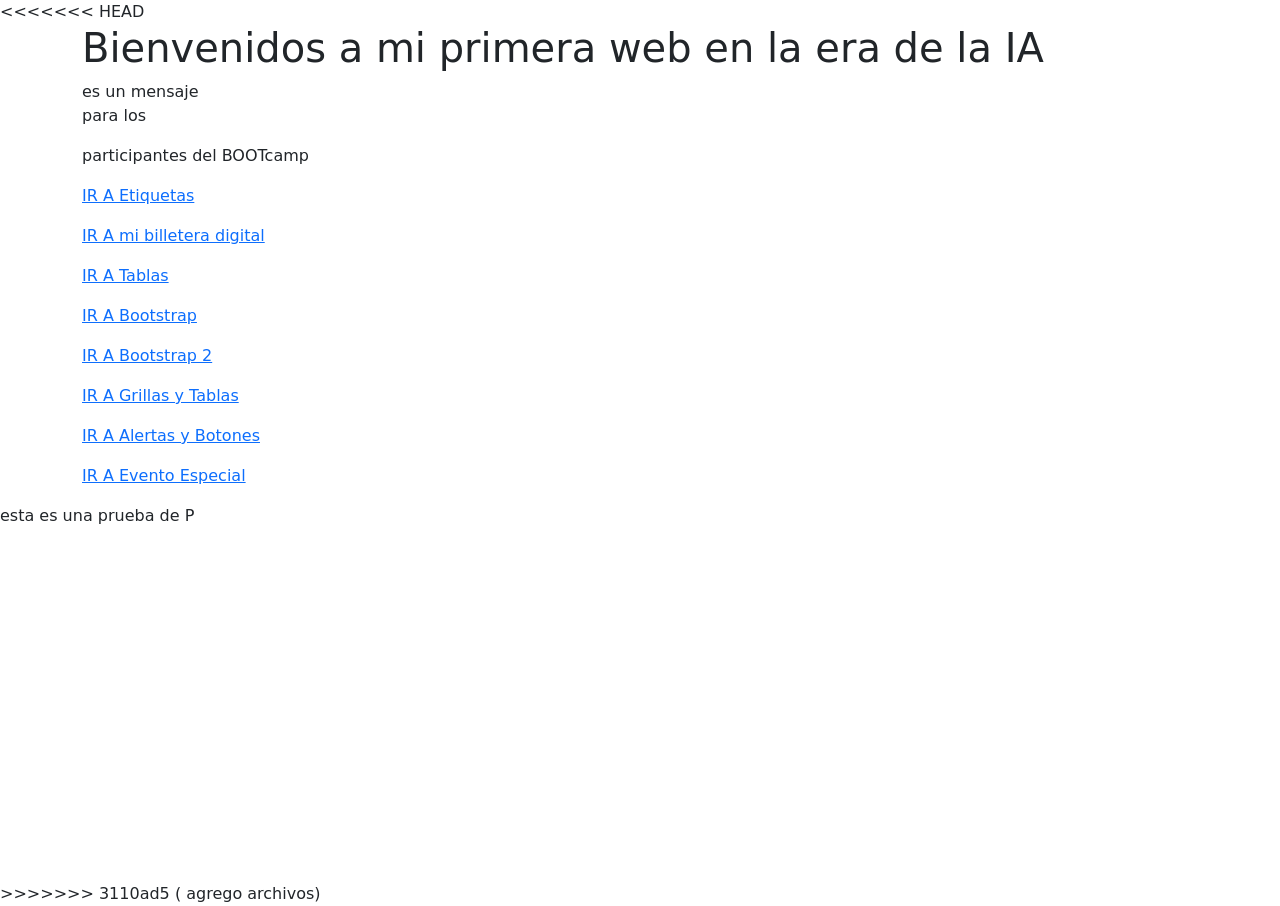
<file: index.html>
<<<<<<< HEAD
<!DOCTYPE html>
<html lang="en">
<head>
    <meta charset="UTF-8">
    <meta name="viewport" content="width=device-width, initial-scale=1.0">
    <link rel="stylesheet" href="https://cdn.jsdelivr.net/npm/bootstrap@5.3.3/dist/css/bootstrap.min.css">


    <title>Mi Primera Web en la era de la IA</title>

</head>
<body>
<script
src="https://cdn.jsdelivr.net/npm/bootstrap@5.3.3/dist/js/bootstrap.bundle.min.js">
</script>
<div class="container">
    <h1>Bienvenidos a mi primera web en la era de la IA</h1>
    <p>    es un mensaje <br> para los <br>
    </p>participantes del BOOTcamp<p></p>
    <A HREF=etiquetas.html>IR A Etiquetas</A>
    <p></p>
    <A HREF=mi_billetera.html>IR A mi billetera digital</A>
    <p></p>
    <A HREF=tablas.html>IR A Tablas </A>
    <p></p>
    <A HREF=bootstrap.html>IR A Bootstrap </A>
    <p></p>
    <a href="bootstrap2.html">IR A Bootstrap 2</a>
    <p></p>
    <a href="grillasytablas.html">IR A Grillas y Tablas</a>
    <p> </p>
    <A HREF=alertasybotones.html>IR A Alertas y Botones</A>
    <p></p>
    <a href="evento.html">IR A Evento Especial</a>
    <p></p>
    
    


     

</div>


<p>esta es una prueba de P</p>
<p> </p>


<iframe width="560" height="315" src="https://www.youtube.com/embed/2dP-OxMbukw?si=pWIRiriOk6v_nre8&a=1" frameborder="0" allow="accelerometer; autoplay; " allowfullscreen></iframe>

</body>

<! -- <iframe width="560" height="315" src="https://www.youtube.com/embed/kPHdDl0cAvY?si=lhJJDJKux06_F71O&autoplay=1"  frameborder="0" allow="accelerometer; autoplay; " allowfullscreen></iframe>

<iframe width="560" height="315" src="https://www.youtube.com/embed/8UoMY6oN1tg?si=RaqlZ6ol7BUoZmFT&autoplay=1"  frameborder="0" allow="accelerometer; autoplay; " allowfullscreen></iframe>

<p></p>
<p></p>

>>>>>>> 3110ad5 ( agrego archivos)
</file>
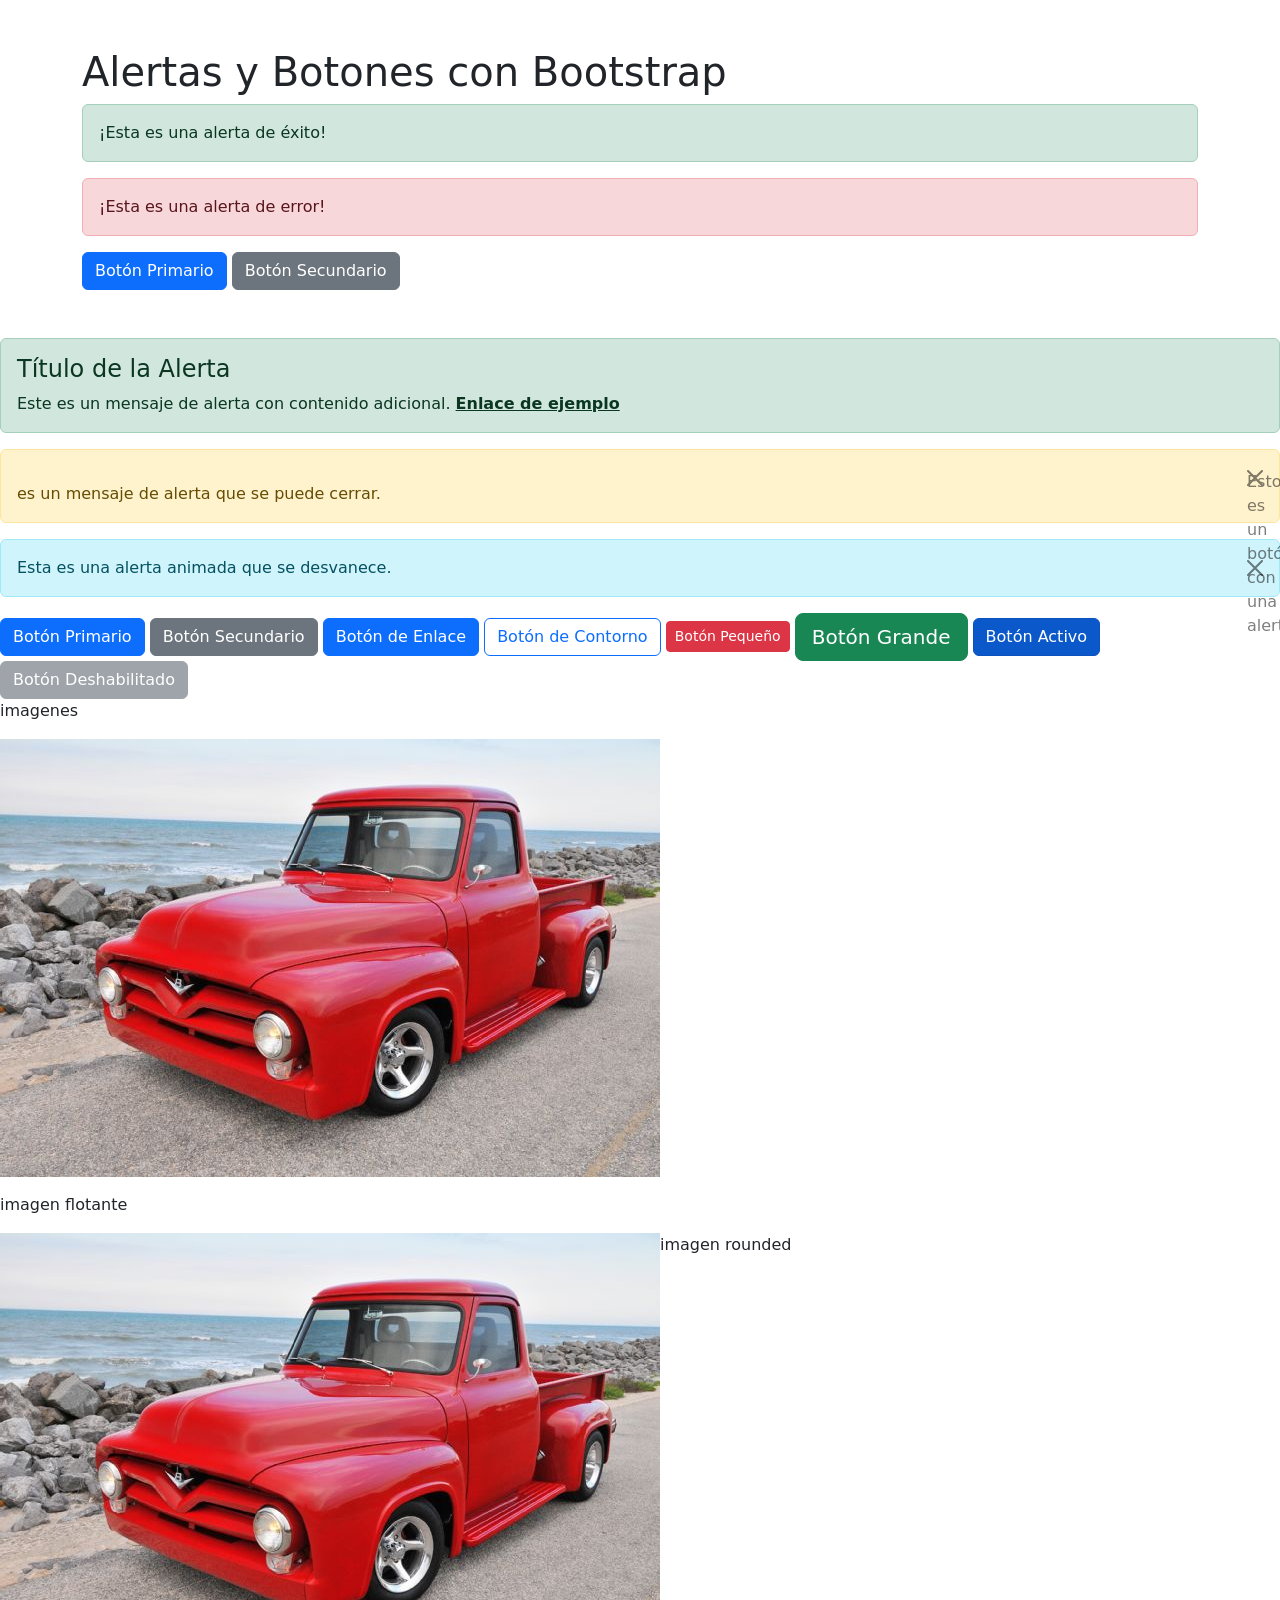
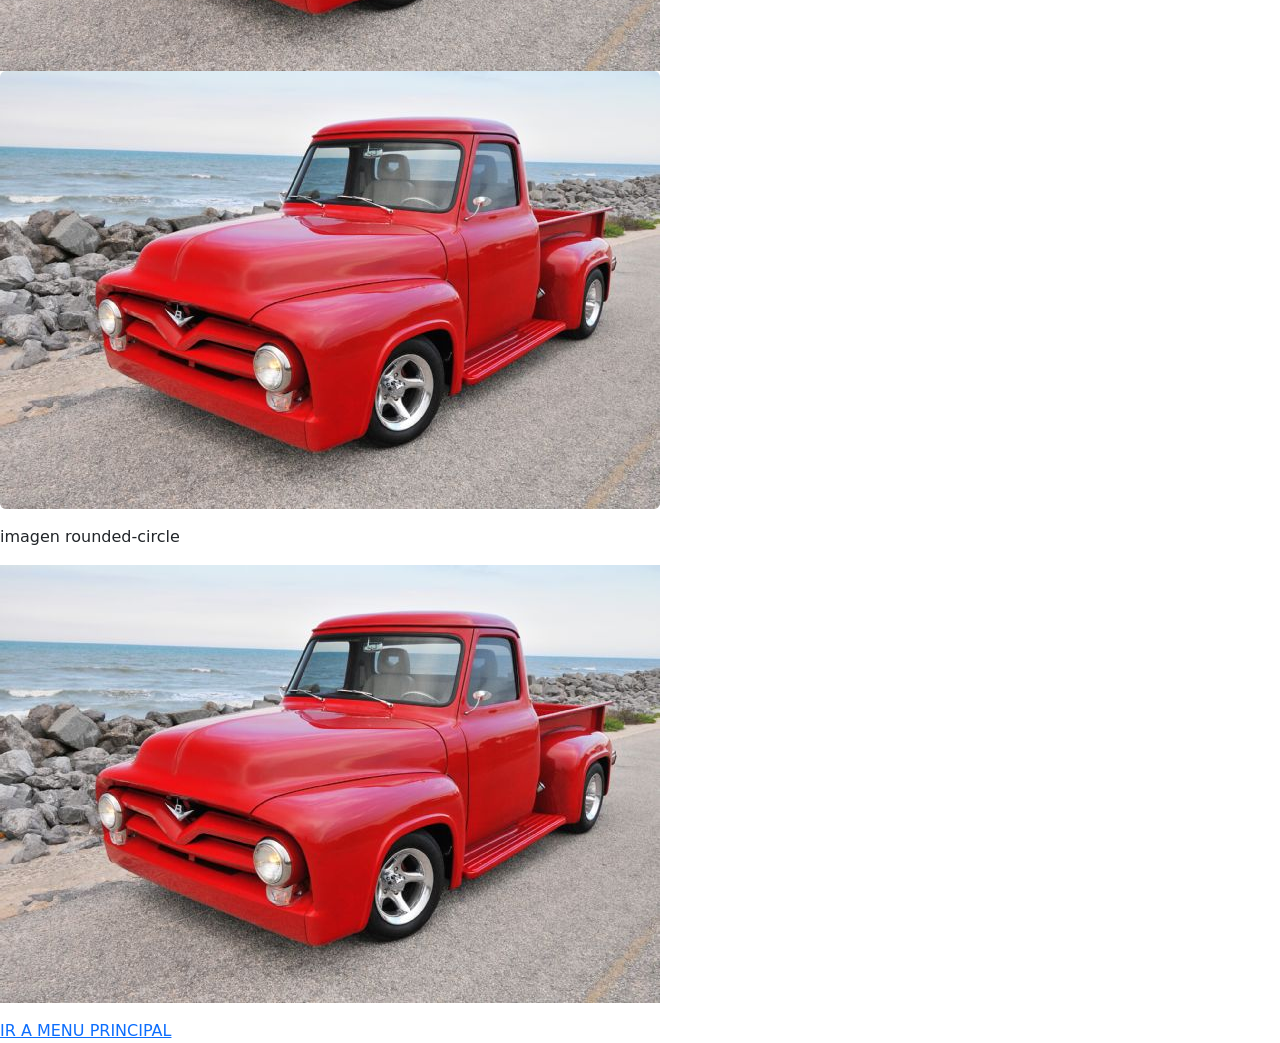
<file: alertasybotones.html>
<html>  
    <head>
        <meta charset="UTF-8">
        <meta name="viewport" content="width=device-width, initial-scale=1.0">
        <title>Alertas y Botones con Bootstrap</title>
        <link href="https://cdn.jsdelivr.net/npm/bootstrap@5.3.0/dist/css/bootstrap.min.css" rel="stylesheet">
    </head>
    <body>
        <div class="container my-5">
            <h1>Alertas y Botones con Bootstrap</h1>

            <div class="alert alert-success" role="alert">
                ¡Esta es una alerta de éxito!
            </div>

            <div class="alert alert-danger" role="alert">
                ¡Esta es una alerta de error!
            </div>

            <button class="btn btn-primary">Botón Primario</button>
            <button class="btn btn-secondary">Botón Secundario</button>
        </div>

        <script src="https://cdn.jsdelivr.net/npm/bootstrap@5.3.0/dist/js/bootstrap.bundle.min.js"></script>
    </body>

    <div class="alert alert-success" role="alert">
        <h4 class="alert-heading">Título de la Alerta</h4>
        Este es un mensaje de alerta con contenido adicional.
        <a href="#" class="alert-link">Enlace de ejemplo</a>
    </div>

    <div class="alert alert-warning alert-dismissible fade show" role="alert">
        <P></P> es un mensaje de alerta que se puede cerrar.
        <button type="button" class="btn-close" data-dismiss="alert"
        aria-label="Cerrar">
        <P>Esto es un botón con una alerta</P>
        </button>
    </div>

    <div class="alert alert-info alert-dismissible fade show"role="alert">
        Esta es una alerta animada que se desvanece.
        <button type="button" class="btn-close" data-dismiss="alert"
        aria-label="Cerrar"></button>
    </div>

    <button type="button" class="btn btn-primary">Botón Primario</button>
    <button type="button" class="btn btn-secondary">Botón Secundario</button>
    <a href="#" class="btn btn-primary">Botón de Enlace</a>
    <button type="button" class="btn btn-outline-primary">Botón de Contorno</button>
    <button type="button" class="btn btn-sm btn-danger">Botón Pequeño</button>
    <button type="button" class="btn btn-lg btn-success">Botón Grande</button>
    <button type="button" class="btn btn-primary active">Botón Activo</button>
    <button type="button" class="btn btn-secondary" disabled>Botón Deshabilitado</button>
    <p>imagenes </p>
    <p></p>
    
    <img src="ford.jpg" alt="Descripción de la imagen" class="img-fluid">
    <p></p>
    <p>imagen flotante</p>
    <img src="ford.jpg" alt="Descripción de la imagen" class="img-fluid float-start">
    <p></p>
    <p>imagen rounded</p>
    <img src="ford.jpg" alt="Descripción de la imagen" class="img-fluid rounded">
    <p></p>
    <p>imagen rounded-circle</p>
    <img src="ford.jpg" alt="Descripción de la imagen" class="img-fluidrounded-circle" >
    <p></p>

    <a href="index.html">IR A MENU PRINCIPAL</a>




</html>
</file>
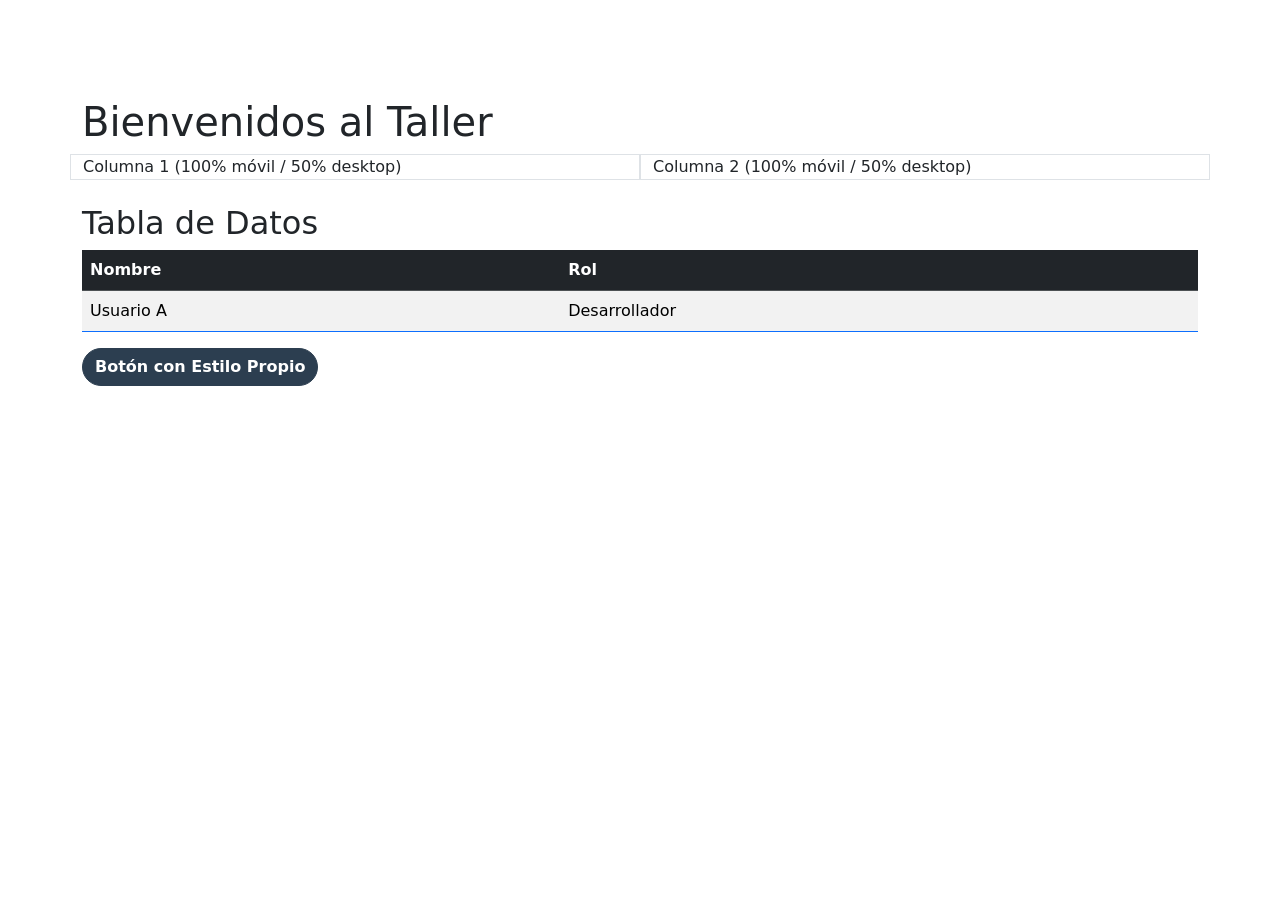
<file: bootstrap2.html>
<!DOCTYPE html>
<html lang="es">
<head>
    <meta charset="UTF-8">
    <meta name="viewport" content="width=device-width, initial-scale=1.0">
    <title>Taller Bootstrap - Estructura</title>
    <link href="https://cdn.jsdelivr.net/npm/bootstrap@5.3.0/dist/css/bootstrap.min.css" rel="stylesheet">
    <link rel="stylesheet" href="style.css">
</head>
<body>

    <div class="container my-5">
        <h1>Bienvenidos al Taller</h1>

        <div class="row">
            <div class="col-12 col-md-6 border">Columna 1 (100% móvil / 50% desktop)</div>
            <div class="col-12 col-md-6 border">Columna 2 (100% móvil / 50% desktop)</div>
        </div>

        <h2 class="mt-4">Tabla de Datos</h2>
        <table class="table table-striped table-hover border-primary">
            <thead class="table-dark">
                <tr>
                    <th>Nombre</th>
                    <th>Rol</th>
                </tr>
            </thead>
            <tbody>
                <tr>
                    <td>Usuario A</td>
                    <td>Desarrollador</td>
                </tr>
            </tbody>
        </table>

        <button class="btn btn-primary custom-btn">Botón con Estilo Propio</button>
    </div>

    <script src="https://cdn.jsdelivr.net/npm/bootstrap@5.3.0/dist/js/bootstrap.bundle.min.js"></script>
</body>
</html>
</file>
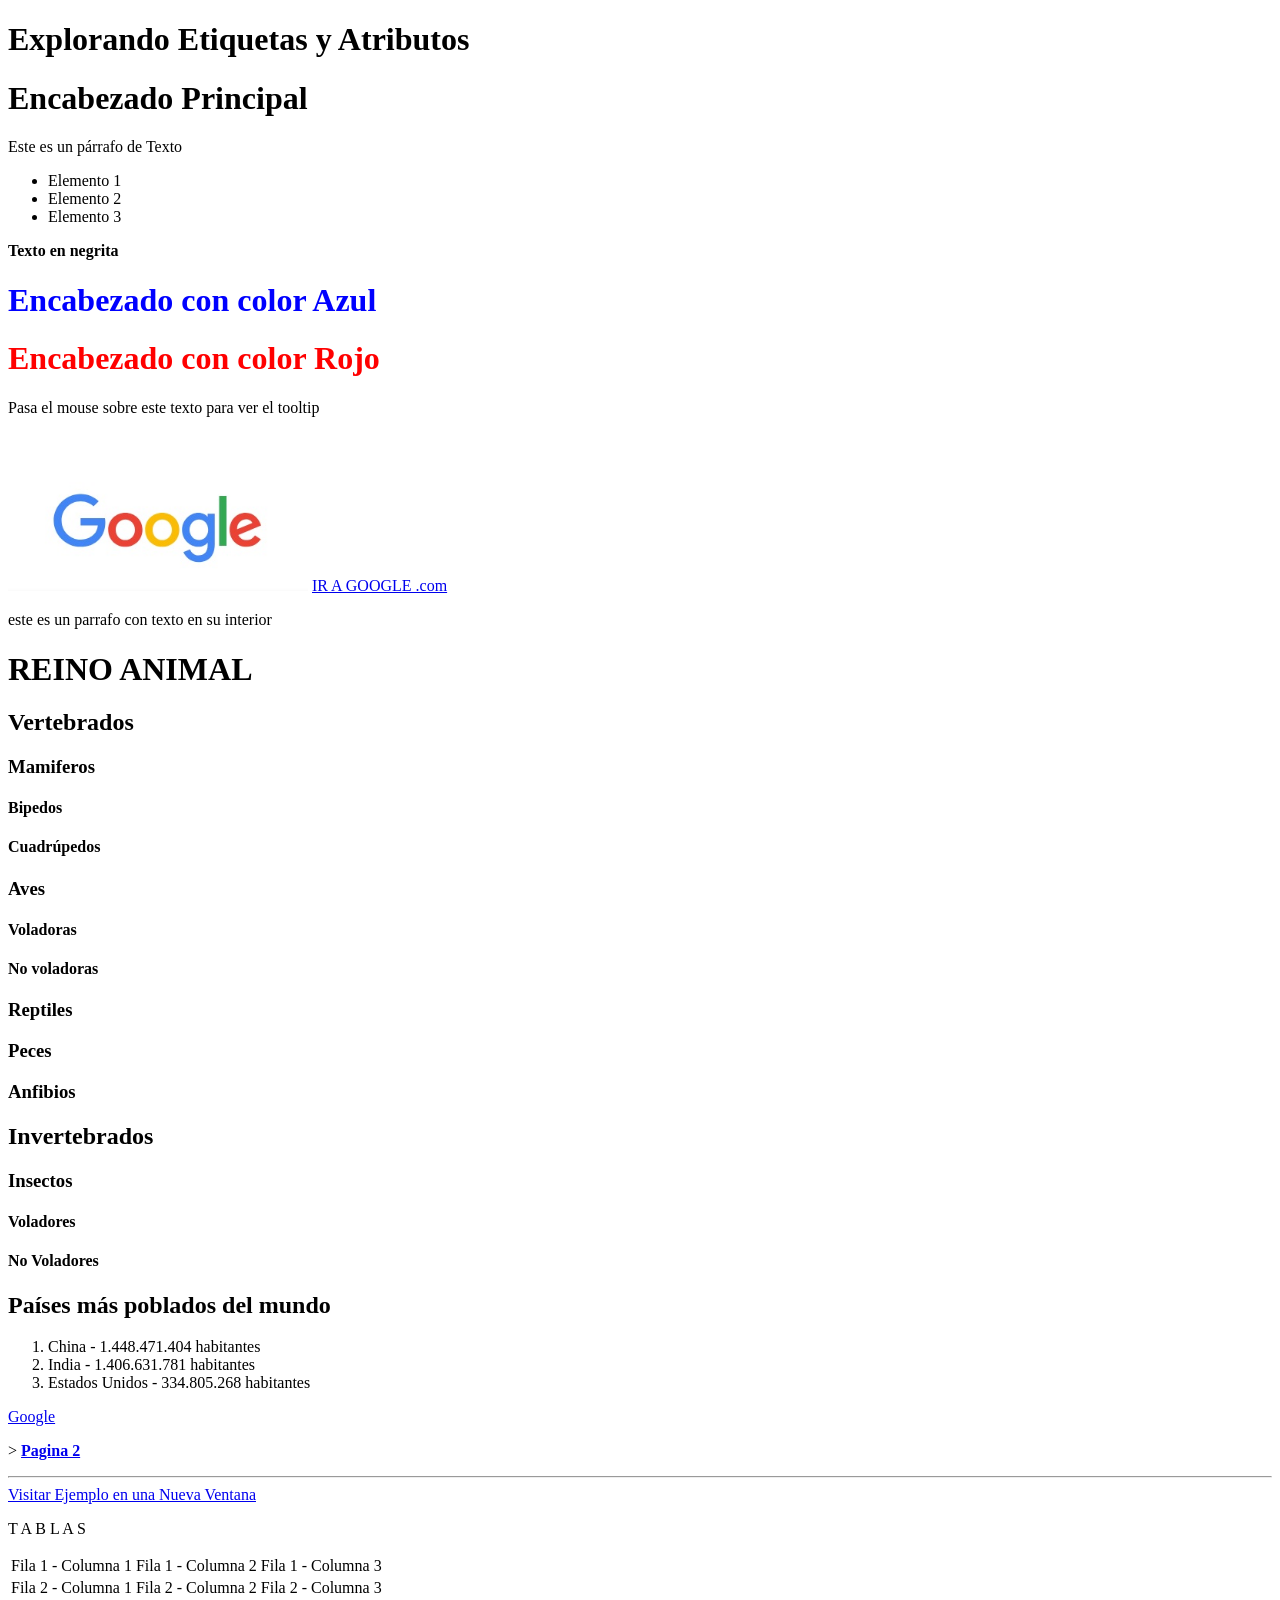
<file: etiquetas.html>
<!DOCTYPE html>
<html lang="es">
<head>
    <meta charset="UTF-8">
    <meta name="viewport" content="width=device-width, initial-scale=1.0">
    <title>Etiquetas y Atributos</title>
    
</head>
<body><h1> Explorando Etiquetas y Atributos </h1>
    <h1> Encabezado Principal </h1>
    <p>Este es un párrafo de Texto</p>
    <ul> 
        <li>Elemento 1</li>
        <li>Elemento 2</li>
        <li>Elemento 3</li>
    </ul>
    <strong>Texto en negrita</strong>

</body>

<h1 style="color:Blue;">Encabezado con color Azul</h1>

<h1 style="color:Red ">Encabezado con color Rojo</h1>

<p  title="este es un tooltip">Pasa el mouse sobre este texto para ver el tooltip</p>

<img src="imagen.jpg" alt="Descripción de la imagen" WIDTH="300">
<A HREF="https://www.google.com" TARGET="_blank">IR A GOOGLE .com</A>

<p> este es un parrafo con texto en su interior </p>
<! ----  ESTO ES UN COMENTARIO EN HTML  ---->

<h1> REINO ANIMAL </h1>
<h2> Vertebrados </h2>
<h3> Mamiferos </h3>
<h4> Bipedos </h4>
<h4> Cuadrúpedos </h4>
<h3> Aves </h3>
<h4> Voladoras </h4>
<h4> No voladoras </h4>
<h3> Reptiles </h3>
<h3> Peces </h3>
<h3> Anfibios </h3>
<h2> Invertebrados </h2>
<h3> Insectos </h3>
<h4> Voladores </h4>
<h4> No Voladores </h4>

<h2>Países más poblados del mundo</h2>
<ol>
<li>China - 1.448.471.404 habitantes</li>
<li>India - 1.406.631.781 habitantes</li>
<li>Estados Unidos - 334.805.268 habitantes</li>
</ol>

<a href=https://www.google.cl/>Google</a>
<p></p>
>
<a href=index.html> <b> Pagina 2 </b></a>
<p ></p> 
<hr>
<a href=https://www.aliexpress.com target="_blank">Visitar Ejemplo en una Nueva Ventana</a>


<p> T A B L A S   </p>
<table> <!-- Inicio de la tabla -->
<tr> <!-- Inicio de la primera fila -->
<td>Fila 1 - Columna 1</td> <!-- Celda 1 de la primera fila -->
<td>Fila 1 - Columna 2</td> <!-- Celda 2 de la primera fila -->
<td>Fila 1 - Columna 3</td> <!-- Celda 3 de la primera fila -->
</tr> <!-- Fin de la primera fila -->
<tr> <!-- Inicio de la segunda fila -->
<td>Fila 2 - Columna 1</td> <!-- Celda 1 de la segunda fila -->
<td>Fila 2 - Columna 2</td> <!-- Celda 2 de la segunda fila -->
<td>Fila 2 - Columna 3</td> <!-- Celda 3 de la segunda fila -->
</tr> <!-- Fin de la segunda fila -->
</table> <!-- Fin de la tabla -->



<body>  
</html>
</file>
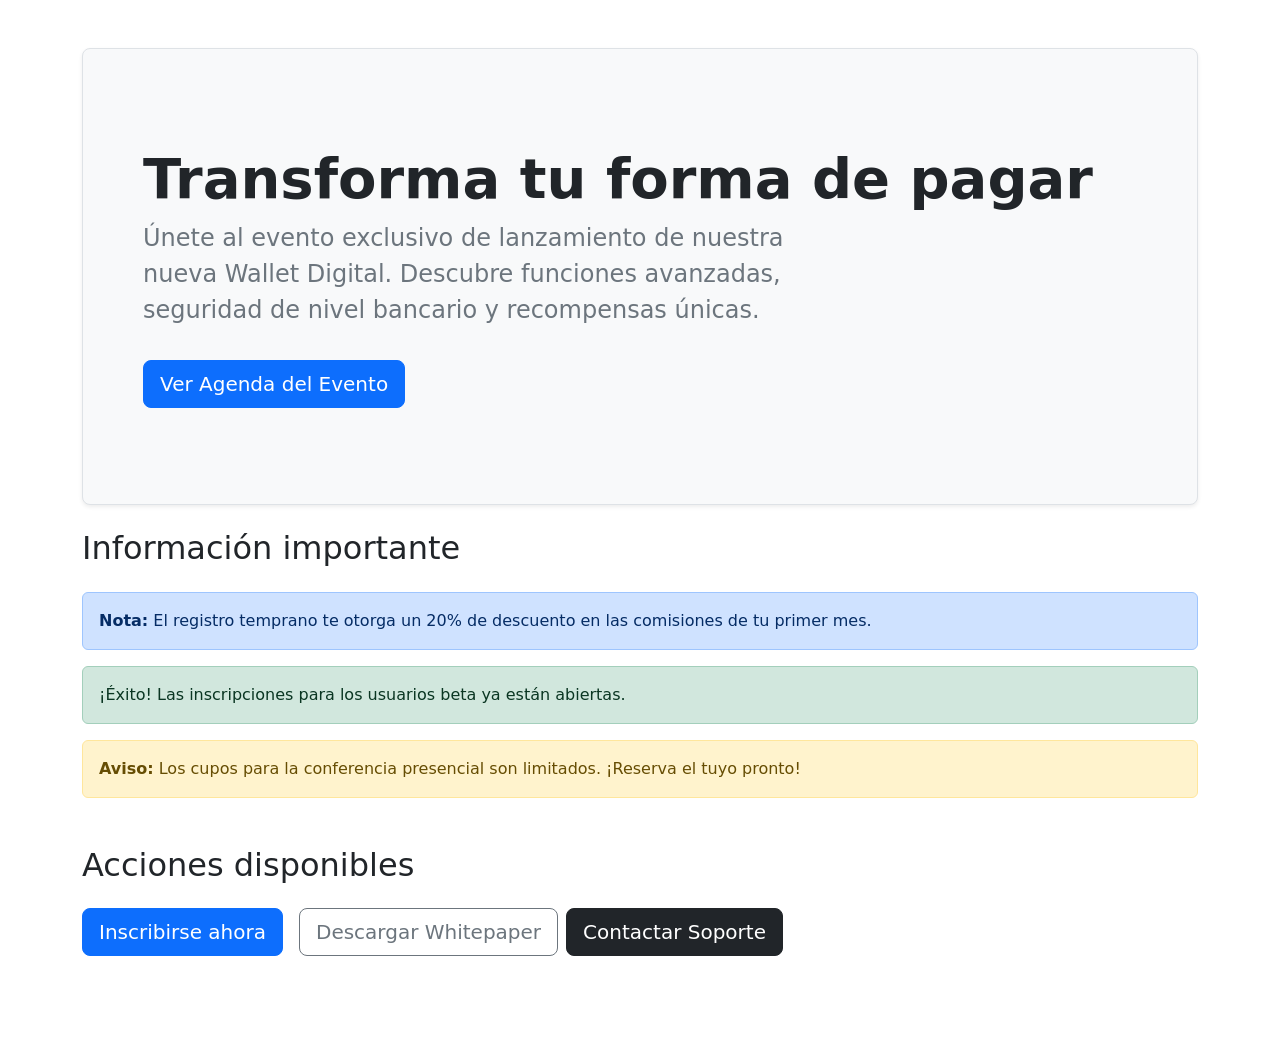
<file: evento.html>
<!DOCTYPE html>
<html lang="es">
<head>
    <meta charset="UTF-8">
    <meta name="viewport" content="width=device-width, initial-scale=1.0">
    <title>Evento Especial | Nueva Era Wallet</title>
    <link href="https://cdn.jsdelivr.net/npm/bootstrap@5.3.0/dist/css/bootstrap.min.css" rel="stylesheet">
</head>
<body>

    <div class="container py-5">

        <header class="p-5 mb-4 bg-light rounded-3 border shadow-sm">
            <div class="container-fluid py-5">
                <h1 class="display-4 fw-bold">Transforma tu forma de pagar</h1>
                <p class="col-md-8 fs-4 text-secondary">Únete al evento exclusivo de lanzamiento de nuestra nueva Wallet Digital. Descubre funciones avanzadas, seguridad de nivel bancario y recompensas únicas.</p>
                <button class="btn btn-primary btn-lg mt-3" type="button">Ver Agenda del Evento</button>
            </div>
        </header>

        <section class="mb-5">
            <h2 class="mb-4">Información importante</h2>
            <div class="alert alert-primary" role="alert">
                <strong>Nota:</strong> El registro temprano te otorga un 20% de descuento en las comisiones de tu primer mes.
            </div>
            <div class="alert alert-success" role="alert">
                ¡Éxito! Las inscripciones para los usuarios beta ya están abiertas.
            </div>
            <div class="alert alert-warning" role="alert">
                <strong>Aviso:</strong> Los cupos para la conferencia presencial son limitados. ¡Reserva el tuyo pronto!
            </div>
        </section>

        <section class="mb-5">
            <h2 class="mb-4">Acciones disponibles</h2>
            <div class="d-grid gap-2 d-md-flex justify-content-md-start">
                <button class="btn btn-primary btn-lg me-md-2" type="button">Inscribirse ahora</button>
                <button class="btn btn-outline-secondary btn-lg" type="button">Descargar Whitepaper</button>
                <button class="btn btn-dark btn-lg" type="button">Contactar Soporte</button>
            </div>
        </section>

    </div>

    <script src="https://cdn.jsdelivr.net/npm/bootstrap@5.3.0/dist/js/bootstrap.bundle.min.js"></script>
</body>
</html>
</file>
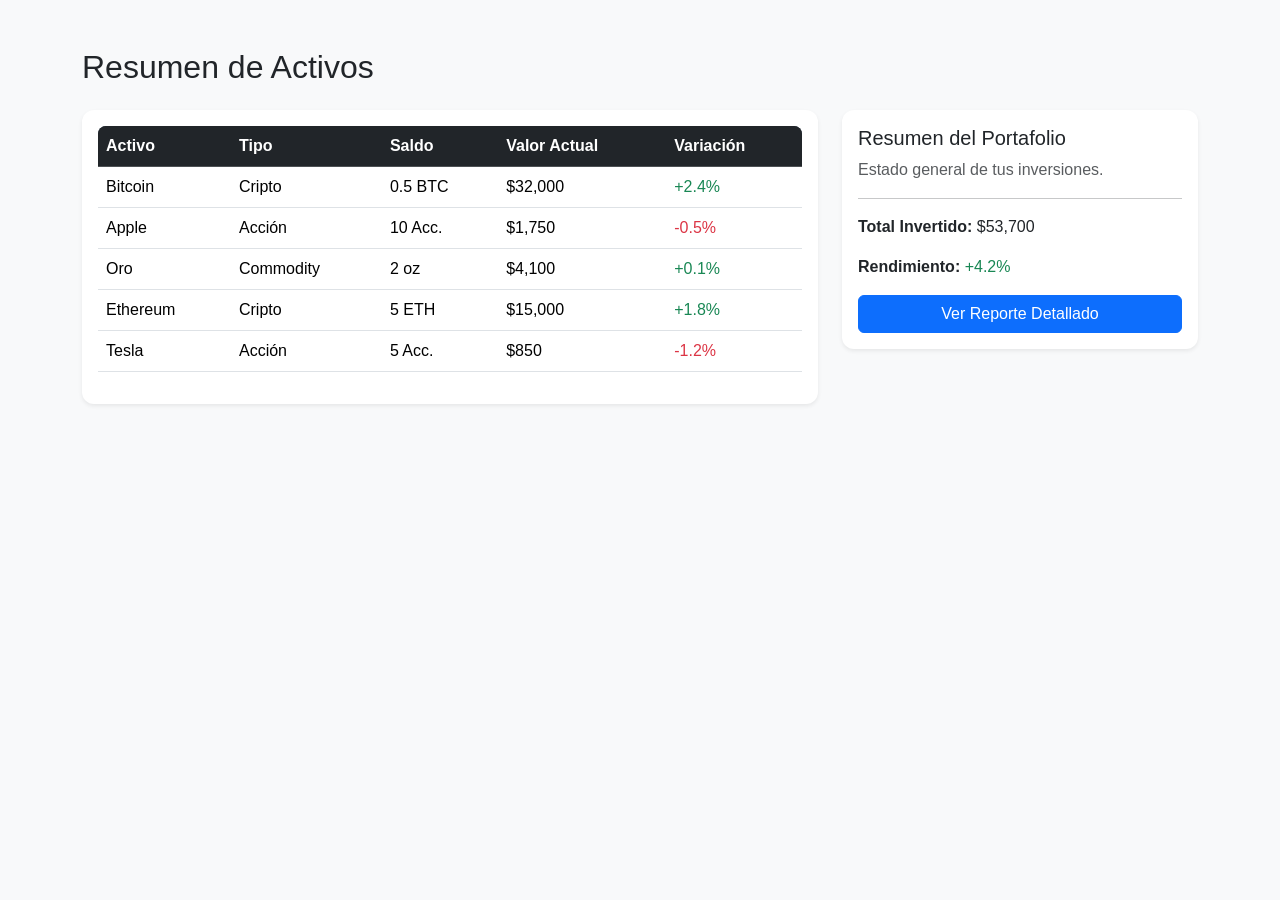
<file: grillasytablas.html>
<!DOCTYPE html>
<html lang="es">
<head>
    <meta charset="UTF-8">
    <meta name="viewport" content="width=device-width, initial-scale=1.0">
    <title>Resumen de Wallet</title>
    <link href="https://cdn.jsdelivr.net/npm/bootstrap@5.3.0/dist/css/bootstrap.min.css" rel="stylesheet">
    <link rel="stylesheet" href="stylegyt.css">
</head>
<body class="bg-light">

<div class="container py-5">
    <h2 class="mb-4">Resumen de Activos</h2>
    
    <div class="row">
        <div class="col-lg-8 mb-4">
            <div class="card shadow-sm">
                <div class="card-body">
                    <div class="table-responsive">
                        <table class="table table-hover align-middle">
                            <thead class="table-dark">
                                <tr>
                                    <th>Activo</th>
                                    <th>Tipo</th>
                                    <th>Saldo</th>
                                    <th>Valor Actual</th>
                                    <th>Variación</th>
                                </tr>
                            </thead>
                            <tbody>
                                <tr>
                                    <td>Bitcoin</td><td>Cripto</td><td>0.5 BTC</td><td>$32,000</td><td class="text-success">+2.4%</td>
                                </tr>
                                <tr>
                                    <td>Apple</td><td>Acción</td><td>10 Acc.</td><td>$1,750</td><td class="text-danger">-0.5%</td>
                                </tr>
                                <tr>
                                    <td>Oro</td><td>Commodity</td><td>2 oz</td><td>$4,100</td><td class="text-success">+0.1%</td>
                                </tr>
                                <tr>
                                    <td>Ethereum</td><td>Cripto</td><td>5 ETH</td><td>$15,000</td><td class="text-success">+1.8%</td>
                                </tr>
                                <tr>
                                    <td>Tesla</td><td>Acción</td><td>5 Acc.</td><td>$850</td><td class="text-danger">-1.2%</td>
                                </tr>
                            </tbody>
                        </table>
                    </div>
                </div>
            </div>
        </div>

        <div class="col-lg-4">
            <div class="card shadow-sm">
                <div class="card-body">
                    <h5>Resumen del Portafolio</h5>
                    <p class="text-muted">Estado general de tus inversiones.</p>
                    <hr>
                    <p><strong>Total Invertido:</strong> $53,700</p>
                    <p><strong>Rendimiento:</strong> <span class="text-success">+4.2%</span></p>
                    <button class="btn btn-primary w-100">Ver Reporte Detallado</button>
                </div>
            </div>
        </div>
    </div>
</div>

</body>
</html>
</file>
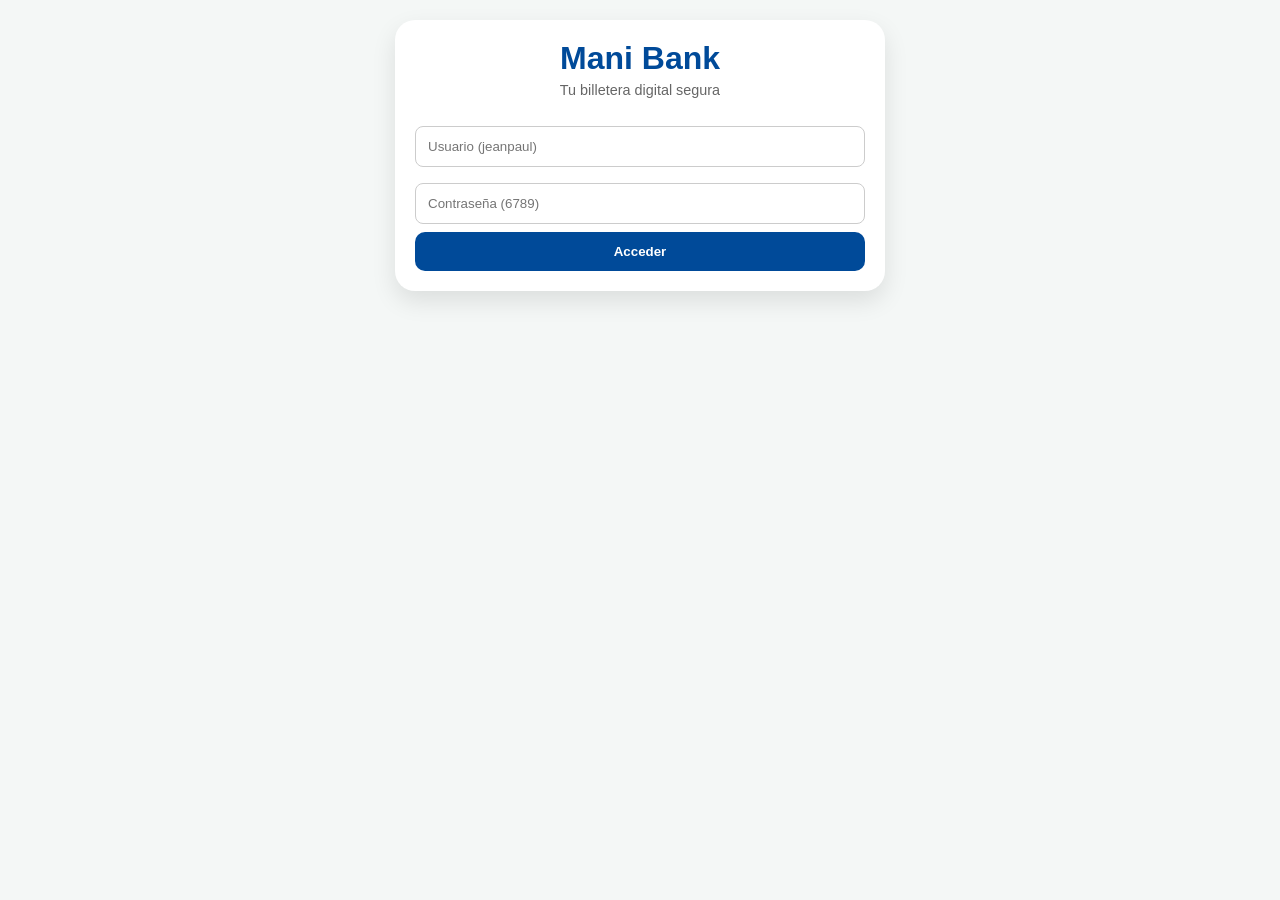
<file: mi_billetera.html>
<!DOCTYPE html>
<html lang="es">
<head>
    <meta charset="UTF-8">
    <title>Mani Bank | Billetera Digital</title>
    <style>
        :root { --primary: #004a99; --secondary: #f4f7f6; --accent: #00a86b; --danger: #ff4d4d; }
        body { font-family: 'Segoe UI', sans-serif; background-color: var(--secondary); margin: 0; padding: 20px; display: flex; justify-content: center; }
        .container { width: 100%; max-width: 450px; background: white; padding: 20px; border-radius: 20px; box-shadow: 0 10px 25px rgba(0,0,0,0.1); }
        
        header { text-align: center; margin-bottom: 20px; }
        h1 { color: var(--primary); margin: 0; }
        .sub { color: #666; font-size: 0.9em; margin-top: 5px; }
        
        .hidden { display: none; }
        .saldo-card { background: var(--accent); color: white; padding: 20px; border-radius: 15px; text-align: center; margin-bottom: 20px; box-shadow: 0 4px 10px rgba(0, 168, 107, 0.3); }
        
        .nav-menu { display: grid; grid-template-columns: 1fr 1fr; gap: 10px; margin-bottom: 20px; }
        button { padding: 12px; border: none; border-radius: 10px; cursor: pointer; font-weight: bold; transition: 0.3s; }
        .btn-main { background: var(--primary); color: white; width: 100%; }
        .btn-nav { background: #e0e0e0; }
        .btn-nav.active { background: var(--primary); color: white; }
        .btn-logout { background: #ff4d4d; color: white; margin-top: 20px; width: 100%; }
        .btn-delete { background: var(--danger); color: white; margin-top: 8px; width: 100%; padding: 5px; font-size: 0.8em; }
        
        input, select { width: 100%; padding: 12px; margin: 8px 0; border: 1px solid #ccc; border-radius: 8px; box-sizing: border-box; }
        ul { list-style: none; padding: 0; }
        li { background: #f9f9f9; padding: 10px; margin-bottom: 8px; border-radius: 8px; border-left: 4px solid var(--accent); font-size: 0.9em; }
    </style>
</head>
<body>

<div class="container">
    <header>
        <h1>Mani Bank</h1>
        <p class="sub">Tu billetera digital segura</p>
    </header>

    <!-- LOGIN -->
    <div id="login-section">
        <input type="text" id="user" placeholder="Usuario (jeanpaul)">
        <input type="password" id="pass" placeholder="Contraseña (6789)">
        <button class="btn-main" onclick="login()">Acceder</button>
    </div>

    <!-- APP -->
    <div id="app-section" class="hidden">
        <div class="saldo-card">
            <small>Saldo Disponible</small>
            <h1 id="saldo">$0.00</h1>
        </div>

        <div class="nav-menu">
            <button class="btn-nav active" onclick="showSection('deposit', this)">Ingresos</button>
            <button class="btn-nav" onclick="showSection('transfer', this)">Salidas</button>
            <button class="btn-nav" onclick="showSection('clients', this)">Clientes</button>
            <button class="btn-nav" onclick="showSection('history', this)">Movimientos</button>
        </div>

        <div id="deposit" class="section">
            <input type="number" id="inputDeposit" placeholder="Monto a ingresar">
            <button class="btn-main" onclick="realizarDeposito()">Confirmar Depósito</button>
        </div>

        <div id="transfer" class="section hidden">
            <select id="recipient-select"></select>
            <input type="number" id="amount" placeholder="Monto a enviar">
            <button class="btn-main" onclick="transfer()">Realizar Envío</button>
        </div>

        <div id="clients" class="section hidden">
            <input type="text" id="cName" placeholder="Nombre">
            <input type="text" id="cRut" placeholder="RUT">
            <input type="text" id="cCta" placeholder="N° Cuenta">
            <input type="text" id="cBanco" placeholder="Banco">
            <button class="btn-main" onclick="addContact()">Guardar Cliente</button>
            <ul id="contact-list"></ul>
        </div>

        <div id="history" class="section hidden">
            <ul id="history-list"></ul>
        </div>

        <button class="btn-logout" onclick="logout()">Cerrar Sesión</button>
    </div>
</div>

<script>
    const USER_VALID = "jeanpaul";
    const PASS_VALID = "6789";

    let balance = parseFloat(localStorage.getItem('balance')) || 0;
    let contacts = JSON.parse(localStorage.getItem('contacts')) || [];
    let history = JSON.parse(localStorage.getItem('history')) || [];

    function login() {
        if (document.getElementById('user').value === USER_VALID && document.getElementById('pass').value === PASS_VALID) {
            document.getElementById('login-section').classList.add('hidden');
            document.getElementById('app-section').classList.remove('hidden');
            updateUI();
        } else { alert("Usuario o contraseña incorrectos"); }
    }

    function logout() {
        document.getElementById('login-section').classList.remove('hidden');
        document.getElementById('app-section').classList.add('hidden');
    }

    function showSection(id, btn) {
        document.querySelectorAll('.section').forEach(s => s.classList.add('hidden'));
        document.getElementById(id).classList.remove('hidden');
        document.querySelectorAll('.btn-nav').forEach(b => b.classList.remove('active'));
        btn.classList.add('active');
    }

    function realizarDeposito() {
        const monto = parseFloat(document.getElementById('inputDeposit').value);
        if (monto > 0) {
            balance += monto;
            history.unshift(`INGRESO: +$${monto}`);
            saveAndRefresh();
            document.getElementById('inputDeposit').value = '';
        }
    }

    function addContact() {
        const newClient = { nombre: document.getElementById('cName').value, rut: document.getElementById('cRut').value, cta: document.getElementById('cCta').value, banco: document.getElementById('cBanco').value };
        if (newClient.nombre) {
            contacts.push(newClient);
            localStorage.setItem('contacts', JSON.stringify(contacts));
            updateUI();
        }
    }

    function removeContact(index) {
        contacts.splice(index, 1);
        localStorage.setItem('contacts', JSON.stringify(contacts));
        updateUI();
    }

    function transfer() {
        const amount = parseFloat(document.getElementById('amount').value);
        const index = document.getElementById('recipient-select').value;
        if (amount > 0 && amount <= balance && index !== "") {
            balance -= amount;
            history.unshift(`SALIDA: -$${amount} a ${contacts[index].nombre}`);
            saveAndRefresh();
        } else { alert("Saldo insuficiente o datos inválidos"); }
    }

    function saveAndRefresh() {
        localStorage.setItem('balance', balance);
        localStorage.setItem('history', JSON.stringify(history));
        updateUI();
    }

    function updateUI() {
        document.getElementById('saldo').innerText = "$" + balance.toFixed(2);
        const contactList = document.getElementById('contact-list');
        const select = document.getElementById('recipient-select');
        const historyList = document.getElementById('history-list');
        
        contactList.innerHTML = ''; 
        select.innerHTML = '<option value="">Seleccione cliente...</option>';
        
        contacts.forEach((c, i) => {
            contactList.innerHTML += `<li>
                <strong>${c.nombre}</strong><br>${c.banco} | CTA: ${c.cta}
                <button class="btn-delete" onclick="removeContact(${i})">Eliminar Cliente</button>
            </li>`;
            select.innerHTML += `<option value="${i}">${c.nombre}</option>`;
        });
        
        historyList.innerHTML = history.map(h => `<li>${h}</li>`).join('');
    }
</script>
</body>
</html>
</file>
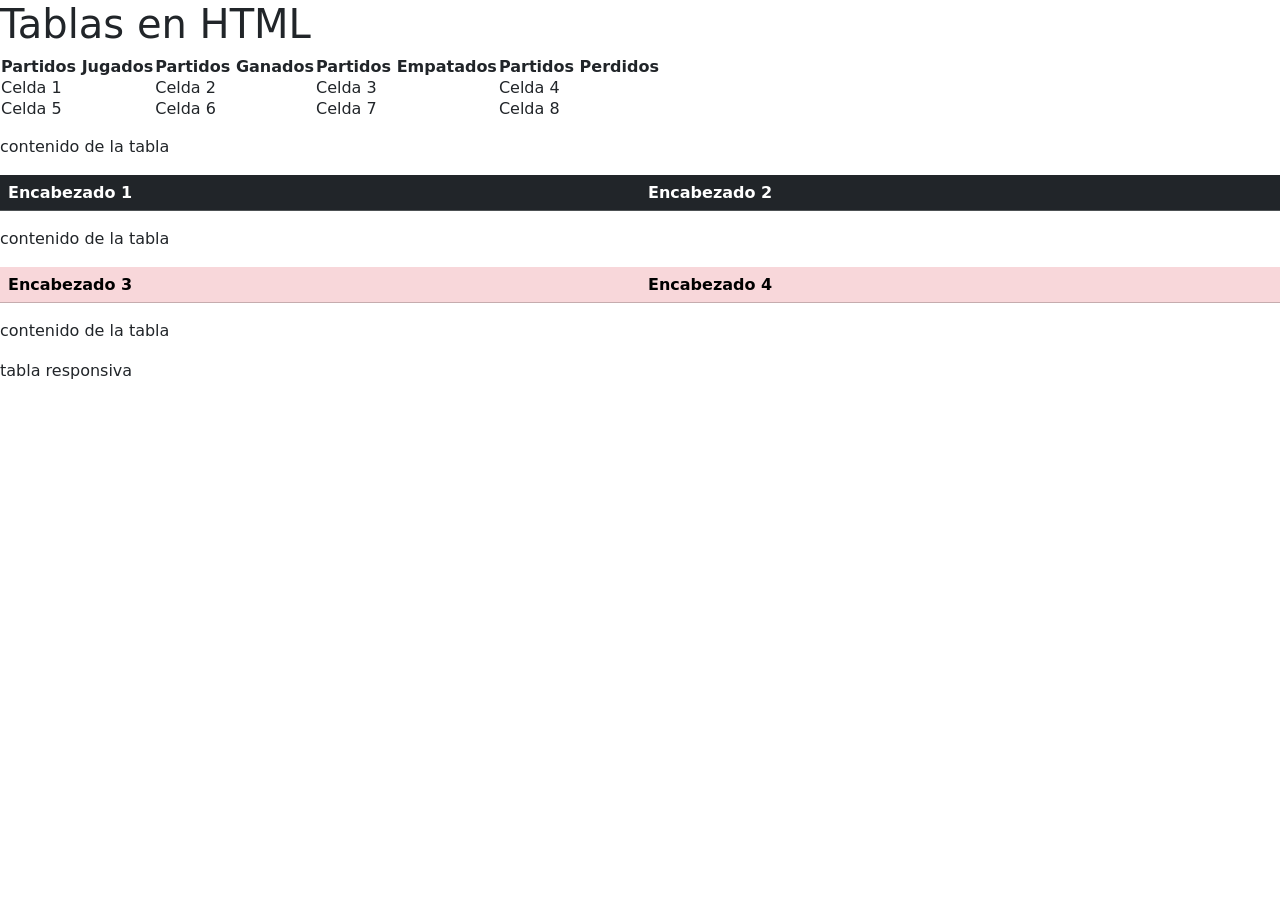
<file: Tablas.html>
<html lang="es">

<head>
    <meta charset="utf-8" />    
    <link rel="stylesheet" href="https://cdn.jsdelivr.net/npm/bootstrap@5.3.3/dist/css/bootstrap.min.css">

    <title>Tablas en HTML</title>
</head>
<body>
    <h1>Tablas en HTML</h1>
    <table>
        <tr>
            <th>Partidos Jugados</th>   
            <th>Partidos Ganados</th>
            <th>Partidos Empatados</th>
            <th>Partidos Perdidos</th>
        </tr>       

            <td>Celda 1</td>
            <td>Celda 2</td>
            <td>Celda 3</td>
            <td>Celda 4</td>
        </tr>
            <td>Celda 5</td>
            <td>Celda 6</td>
            <td>Celda 7</td>
            <td>Celda 8</td>    
        </tr>
    </table>

 <p></p>


<table class="table table-dark">
<thead>
<tr>
<th scope="col">Encabezado 1</th>
<th scope="col">Encabezado 2</th>
</tr>
</thead>
<tbody>
<!-- Contenido de la tabla -->
<p>contenido de la tabla</p>
</tbody>
</table>
<table class="table table-danger">
<thead>
<tr>
<th scope="col">Encabezado 3</th>
<th scope="col">Encabezado 4</th>
</tr>
</thead>
<tbody>
<!-- Contenido de la tabla -->
<p>contenido de la tabla</p>
</tbody>
</table>

<div class="table-responsive">
<table class="table">
<!-- Contenido de la tabla -->
<p>contenido de la tabla</p>
 <p> tabla responsiva</p>

</table>
</div>

</body>
</html>
</file>
<file: stylegyt.css>
body {
    font-family: 'Segoe UI', Tahoma, Geneva, Verdana, sans-serif;
}

.card {
    border: none;
    border-radius: 12px;
}

.table thead {
    background-color: #2c3e50;
}

/* Ajuste adicional para la tabla en móviles */
.table-responsive {
    border-radius: 8px;
}
</file>
<file: style.css>
/* 5. Personalización y Sobrescritura */

/* Modificando un estilo de Bootstrap (Padding del container) */
.container {
    padding-top: 50px !important;
}

/* Modificando un estilo predefinido (.btn-primary) */
.btn-primary {
    background-color: #2c3e50 !important;
    border-color: #2c3e50 !important;
}

/* Añadiendo una clase personalizada */
.custom-btn {
    border-radius: 50px;
    font-weight: bold;
    transition: 0.3s;
}

.custom-btn:hover {
    background-color: #e74c3c !important;
}
</file>
